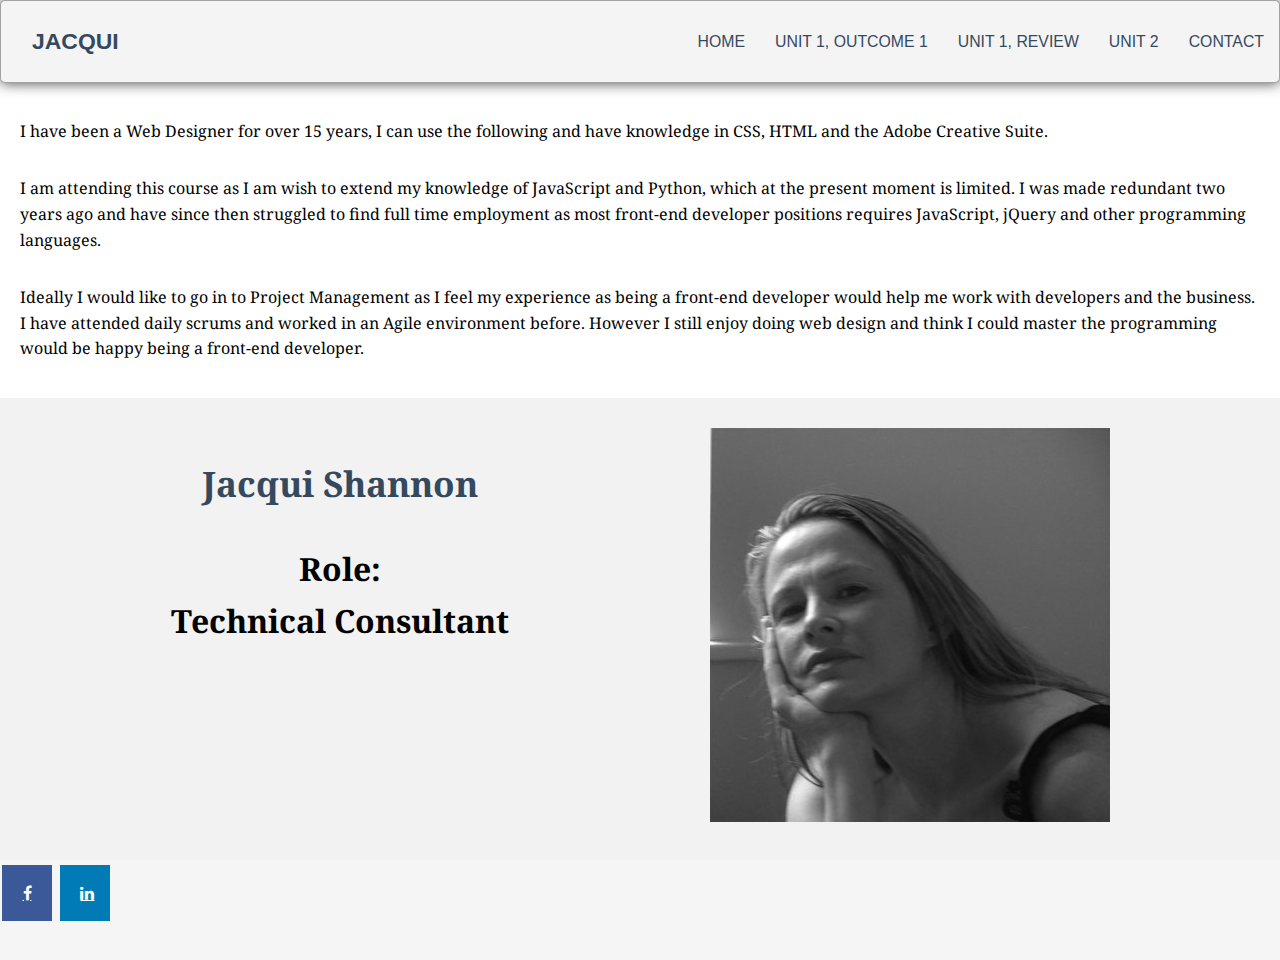
<file: index.html>
<!DOCTYPE html>
<html lang="en">

<head>
    <meta charset="UTF-8">
    <meta name="viewport" content="width=device-width, initial-scale=1.0">
    <link rel="stylesheet" type="text/css" href="mystyle.css">
    <link rel="stylesheet" href="https://cdnjs.cloudflare.com/ajax/libs/font-awesome/4.7.0/css/font-awesome.min.css">
    <script src="myscripts.js"></script>
    <title>Home</title>
</head>

<body>
    <div id="containerNav">
        <header class="header">
            <h1 class="logo"><a href="#">Jacqui</a></h1>
            <ul class="main-nav">
                <li><a href="index.html">Home</a></li>
                <li><a href="page2.html">Unit 1, Outcome 1</a></li>
                <li><a href="review.html">Unit 1, Review</a></li>
                <li><a href="unit2.html">Unit 2</a></li>
                <li><a href="contact.html">Contact</a></li>
            </ul>
        </header>
    </div>
    <div class="containerMain">
        <div id="intro-wrapper">
            <p>I have been a Web Designer for over 15 years, I can use the following and have knowledge in CSS, HTML and
               the Adobe Creative Suite.
            </p>
            <p>I am attending this course as I am wish to extend my knowledge of JavaScript and Python, which at the
                present moment is limited. I was made redundant two years ago and have since then struggled to find full
                time employment as most front-end developer positions requires JavaScript, jQuery and other programming
                languages.
            </p>
            <p>Ideally I would like to go in to Project Management as I feel my experience as being a front-end
                developer would help me work with developers and the business. I have attended daily scrums and worked
                in an Agile environment before. However I still enjoy doing web design and think I could master the programming
                would be happy being a front-end developer. 
            </p>
        </div>
        <div class="containerMain">
            <div id="intro-wrapper-photo">
                <div id="left-intro">
                    <h1 class="my-title-heading">Jacqui Shannon</h1>
                    <h1 class="intro-text">Role: <br />Technical Consultant</h1>
                </div>
                <div id="right-intro">
                    <img src="jacqui-photo.jpg" alt="Photograph of Jacqui Shannon" />
                </div>
                <div class="push"></div>
            </div>
            <footer class="footer">
            <a href="https://www.facebook.com/jacqui.shannon.39" class="fa fa-facebook"></a>
            <a href="https://www.linkedin.com/in/jacqui-shannon-03555989/" class="fa fa-linkedin"></a>
            </footer>
</body>

</html>
</file>
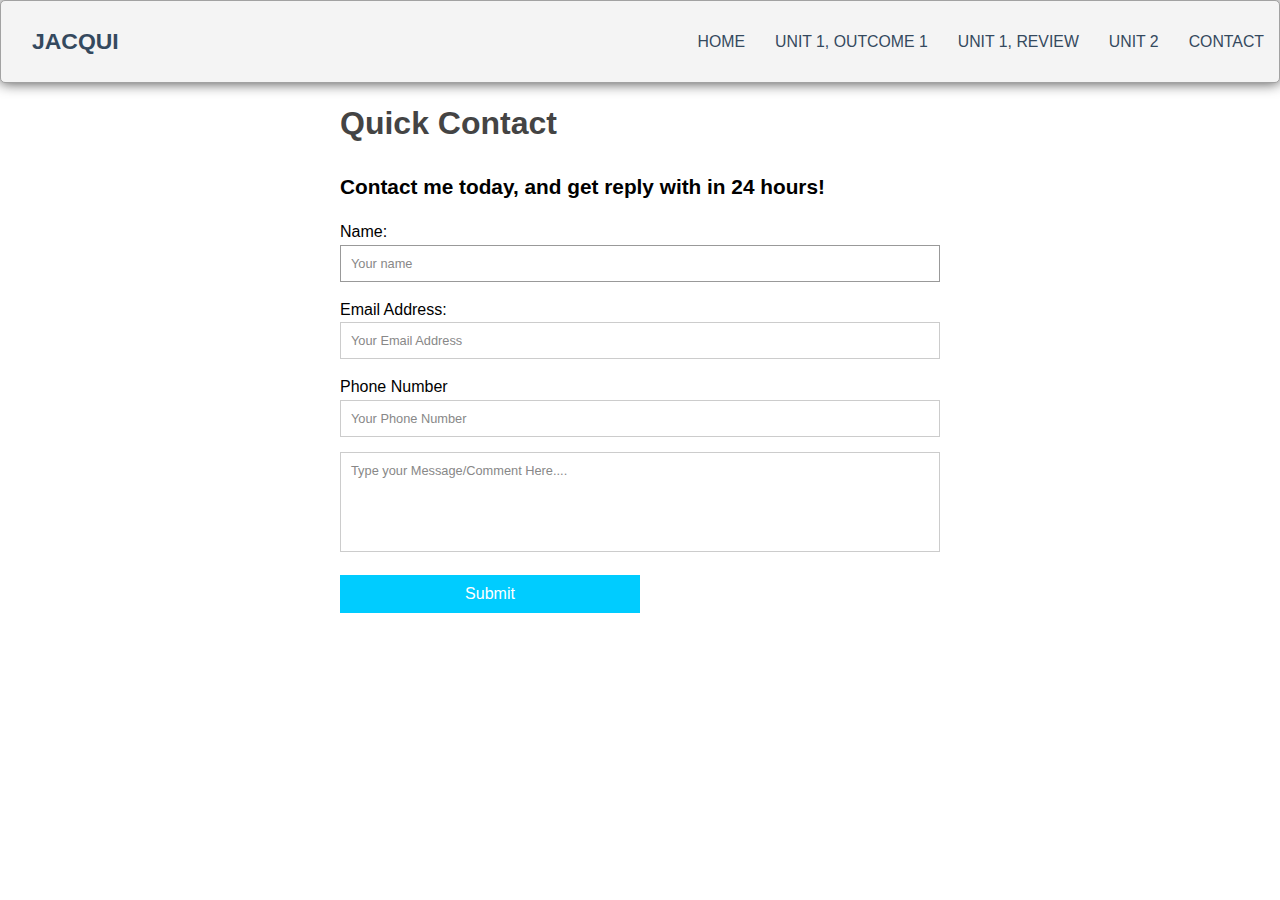
<file: contact.html>
<!DOCTYPE html>
<html lang="en">

<head>
    <meta charset="UTF-8">
    <meta name="viewport" content="width=device-width, initial-scale=1.0">
    <link rel="stylesheet" type="text/css" href="mystyle.css">
    <script src="myscripts.js"></script>
    <title>Contact Me</title>
</head>

<body>
    <div id="containerNav">
        <header class="header">
            <h1 class="logo"><a href="index.html">Jacqui</a></h1>
            <ul class="main-nav">
                <li><a href="index.html">Home</a></li>
                <li><a href="page2.html">Unit 1, Outcome 1</a></li>
                <li><a href="review.html">Unit 1, Review</a></li>
                <li><a href="unit2.html">Unit 2</a></li>
                <li><a href="contact.html">Contact</a></li>
            </ul>
        </header>
    </div>
    <div id="containerMain">
        <div class="containerForm">
            <form id="contact" action="mailto:jacquishannon16@btinternet.com" method="post" enctype="text/plain">
                <h3>Quick Contact</h3>
                <h4>Contact me today, and get reply with in 24 hours!</h4>
                <fieldset>
                    <label for="name">Name:</label>
                    <input placeholder="Your name" type="text" id="name" tabindex="1" required autofocus>
                </fieldset>
                <fieldset>
                    <label for="email-address">Email Address:</label>
                    <input placeholder="Your Email Address" type="email" id="email-address" tabindex="2" required>
                </fieldset>
                <fieldset>
                    <label for="phone-number">Phone Number</label>
                    <input placeholder="Your Phone Number" type="tel" id="phone-number" tabindex="3" required>
                </fieldset>
                <fieldset>
                    <textarea placeholder="Type your Message/Comment Here...." tabindex="5" required></textarea>
                </fieldset>
                <fieldset>
                    <button name="submit" type="submit" id="contact-submit" data-submit="...Sending">Submit</button>
                </fieldset>
            </form>
        </div>
    </div>
</body>

</html>
</file>
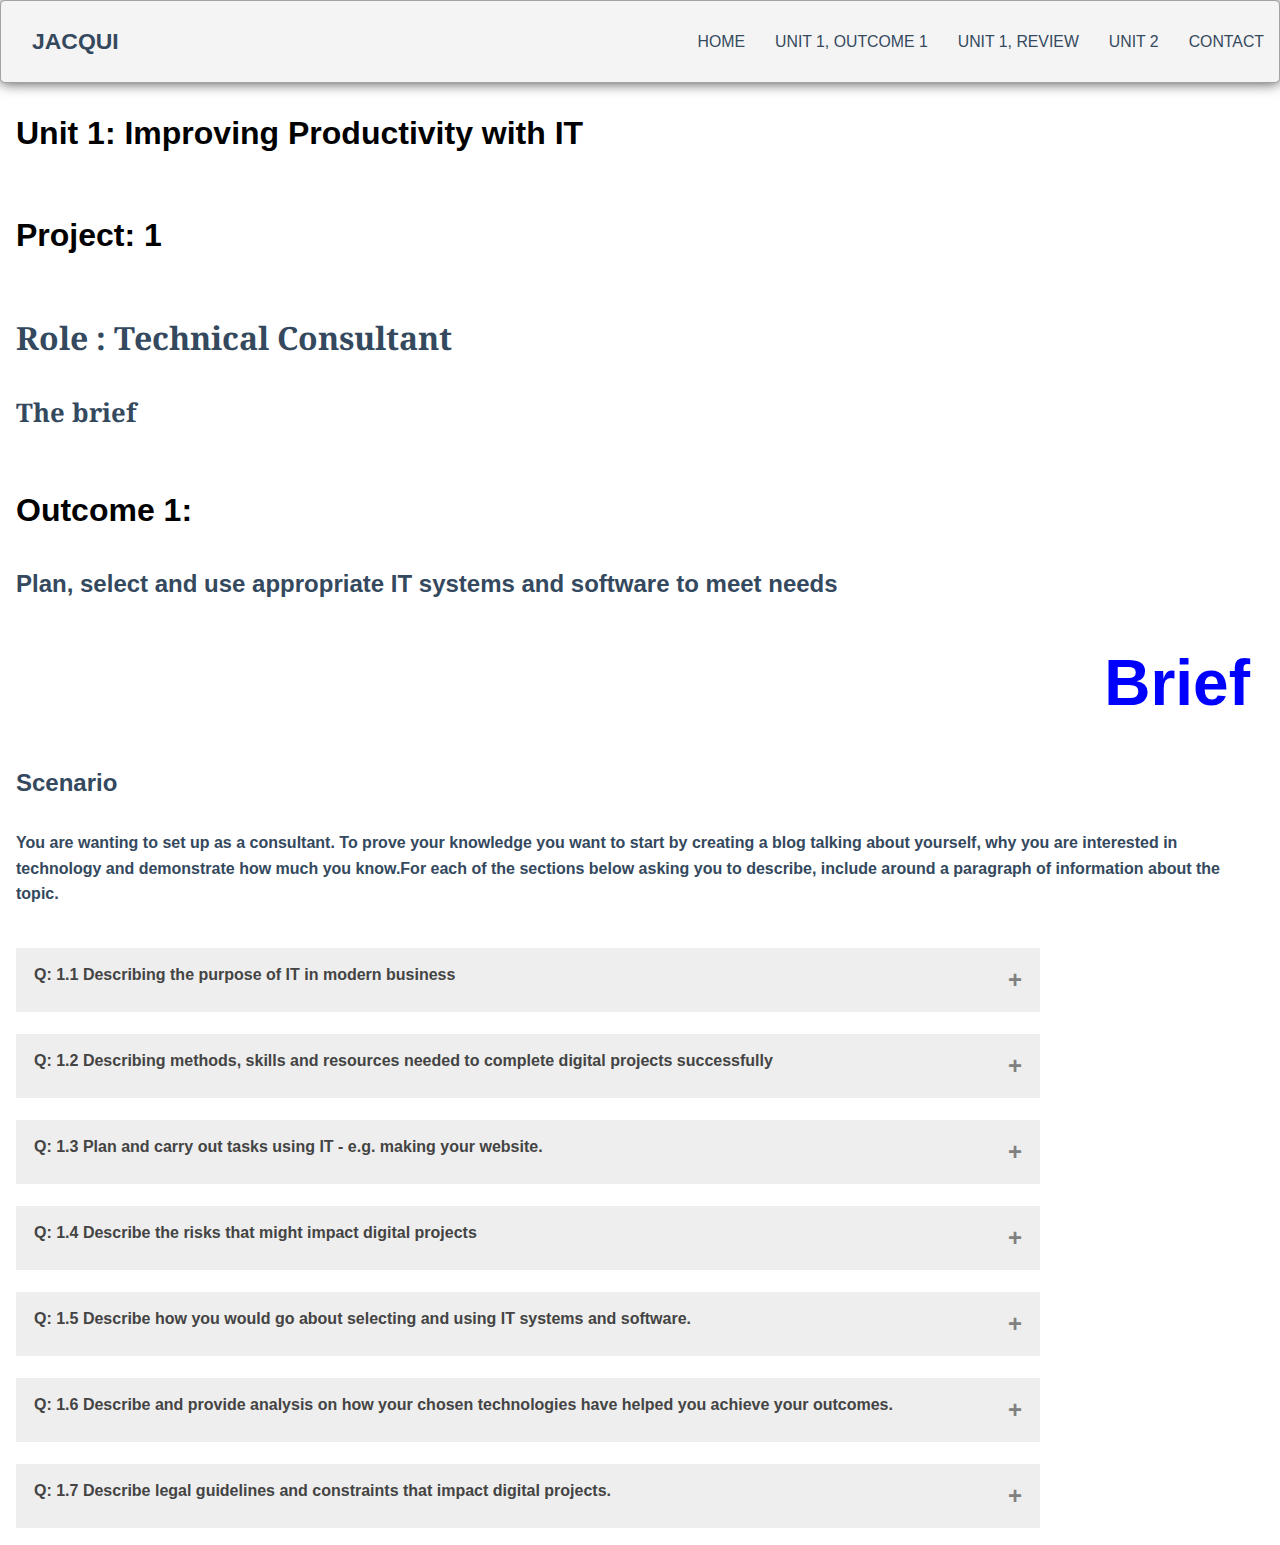
<file: page2.html>
<!DOCTYPE html>
<html lang="en">

<head>
    <meta charset="UTF-8">
    <meta name="viewport" content="width=device-width, initial-scale=1.0">
    <link rel="stylesheet" type="text/css" href="mystyle.css">
    <script src="myscripts.js"></script>
    <title>Unit 1, Outcome 1</title>
</head>

<body>
    <div id="containerNav">
        <header class="header">
            <h1 class="logo"><a href="index.html">Jacqui</a></h1>
            <ul class="main-nav">
                <li><a href="index.html">Home</a></li>
                <li><a href="page2.html">Unit 1, Outcome 1</a></li>
                <li><a href="review.html">Unit 1, Review</a></li>
                <li><a href="unit2.html">Unit 2</a></li>
                <li><a href="contact.html">Contact</a></li>
            </ul>
        </header>
    </div>
    <div id="containerMain">
        <h1>Unit 1: Improving Productivity with IT</h1>
        <h1>Project: 1</h2>
            <section>
                <h1 class="heading-job-title">Role : Technical Consultant</h1>
                    <h2 class="heading-job-title-two">The brief</h1>
            </section>
            <section>
                <article>
                    <h1>Outcome 1:</h1>
                    <h2>Plan, select and use appropriate IT systems and software to meet needs</h2>
                </article>
            </section>
            <section>
                <article>
                    <div class="float-right-text">
                        <h2 class="section-heading-right">Brief</h2>
                    </div>
                    <h2>Scenario</h2>
                    <h3>You are wanting to set up as a consultant. To prove your knowledge you want to start by creating
                        a blog talking about yourself, why you are interested in technology and demonstrate how much you
                        know.For each of the sections below asking you to describe, include around a paragraph of
                        information about the topic.</p>
                </article>
            </section>
    <div class="accordian">
        <button class="accordion">Q: 1.1 Describing the purpose of IT in modern business</button>
        <div class="panel">
            <p>Changes in technology and new business models have transformed social life and business practices.
                Smartphones, social media, texting, online shopping, emailing, and Webinars have all become
                essential tools of business because that’s where customers, suppliers, and colleagues can be found.
                Information technology is too ingrained in everyone’s lives for modern businesses to ignore from a
                customer perspective. From a resource perspective, IT allows for new opportunities in problem
                solving along with more efficient practices in day to day working.</p>
        </div>
        <button class="accordion">Q: 1.2 Describing methods, skills and resources needed to complete digital
            projects successfully</button>
        <div class="panel">
            <p class="heading-one-italics">- what do you need to make projects successful?</p>
            <p><strong>Scoping stage:</strong> finding the right balance between being detailed enough to understand
                what needs to be built, estimating the effort required to achieve it, and retaining the flexibility
                to be agile.
            </p>
            <p><strong>Plan:</strong> finding the right balance between being detailed enough to understand what
                needs to be built, estimating the effort required to achieve it, and retaining the flexibility to be
                agile.
            </p>
            <p><strong>Time/Timesheets:</strong> Everything is reliant on a budget and deadlines which is why time
                is important. Team members record their time on a start/stop timer basis, so you know exactly how
                long is spent completing tasks, in real-time.
            </p>
        </div>
        <button class="accordion">Q: 1.3 Plan and carry out tasks using IT - e.g. making your website.</button>
        <div class="panel">I have used trello to plan and carry out tasks url to my trello <a
                href="https://trello.com/b/z3q3NOyd/code-nation">https://trello.com/b/z3q3NOyd/code-nation</a>
        </div>
        <button class="accordion">Q: 1.4 Describe the risks that might impact digital projects</button>
        <div class="panel">
            <p class="heading-one-italics">- what causes digital projects to fail? Why?</p>
            <p><strong>Not fit for Purpose:</strong> Everything is reliant on a budget and deadlines which is
                why time is important. Team members record their time on a start/stop timer basis, so you know
                exactly how long is spent completing tasks, in real-time and…
            </p>
            <p><strong>Lack of the right expertise:</strong> There’s a common misconception that digital
                projects only need “digital people.” But every digital project should have someone with business process
                management skills to help scope and plan the alignment between the customer journey and back-end
                operational processes.
            </p>
            <p><strong>Limited digital strategy:</strong> Many digital projects are focused solely on the objective of
                one department or initiative, rather than contributing to the overall company’s digital strategy and
                business goals. Define specifically what success looks like for the project and how
                it contributes to the company’s business strategy before moving forward.
            </p>
            <p><strong>Fixed plans (that don’t account for change):</strong>
                There’s a common misconception that digital projects only need “digital people.” But every
                digital project should have someone with business process management skills to help scope and plan
                the alignment between the customer journey and back-end operational processes.
            </p>
            <p><strong>Overambition:</strong> Expecting perfection instead of embracing the “done is
                better than perfect” mantra tends to result in projects that drag on way past their deadline.
                Better to deliver in stages or phases and advice of new releases and updates carried out.
            </p>
        </div>
    </div>
    <button class="accordion">Q: 1.5 Describe how you would go about selecting and using IT systems and software.</button>
    <div class="panel">
        <p class="heading-one-italics">- how do you select the right kind of technology for the job?</p>
        <p>A good idea would be to take a close look at the solution(s) and ask yourself a few questions:
        </p>
        <ol>
            <li>Is it compatible with my current solution(s)?</li>
            <li>Does it do everything I need it to do?</li>
            <li>Is it better than my current solution?</li>
        </ol>
        <h3>SOME IMPORTANT FACTORS TO CONSIDER WHEN BUYING IT SYSTEMS AND SOFTWARE</h3>
        <p>COMPATIBILITY:</p>
        <p>Integration and compatibility are key and If a solution doesn’t play nice with your current setup,
            it’s probably not worth your time.
        </p>
        <p>FUNCTIONALITY:</p>
        <p>The sole purpose of software and automation is to free up manpower to focus on things that require more
            creativity
            and involve less drudgery. If the solution needs a lot of engineering time to setup and build features,
            a closer look needs to be taken on whether the invested extra time is going to be worth the benefits.</p>
        <p>Suppliers that offer pilot programs should be a first choice here as pilot programs are a
            great way to check just how feasible a certain solution is. A pilot program is like a
            test-run and involves running the program on a small scale to better understand the large scale
            implications.</p>
        <p>PRICE:</p>
        <p>: The most important factor is the price. How much a solution costs is just part of the picture,
            how much it costs in comparison to your current solution proves whether it is viable.
            A lot of people on a strict budget might want to look at price before anything else since if something’s
            outside the budget, there’s no point wasting time with it.
            In contrast, people with a more flexible budget feel price isn’t the most important factor.
        </p>
        <p>CREDIBILITY:</p>
        <p>If well established companies are already using the solutions you’re about to buy, that’s a
            major positive sign for you. It’s also good to look at companies within your sector that has
            worked with for them in the past, this could be a good indicator of whether the solution will be
            good for you or not.
        </p>
        <p>USER FRIENDLINESS:</p>
        <p>The most important factor is the price. How much a solution costs is just part of the picture,
            how much it costs in comparison to your current solution proves whether it is viable. A lot of
            people on a strict budget might want to look at price before anything else since if something’s outside the
            budget, there’s no point wasting time with it. In contrast, people with a more flexible budget feel price isn’t the
            most important factor.
        </p>
        <p>AGILITY:</p>
        <p>Look for a company’s latest updates, see what servers they use, check if they’re using the latest technology
            like containers or AI and look for how flexible they are with regards to change and innovation.</p>
        </p>
        <p>EXIT STRATEGY</p>
        <p>A good idea to always have a clear exit strategy in case you outgrow a certain solution or
            the budget is too low.
        </p>
    </div>
    <button class="accordion">Q: 1.6 Describe and provide analysis on how your chosen technologies have helped you achieve your outcomes.
          </button>
    <div class="panel">
        <p class="heading-one-italics">– How has Trello helped you plan and how can git and GitHub help with your code
            version control</p>
        <ul>
        <li>Trello is a very useful because it has a split method of to do, in progress and completed.</li>
        <li>Trello allows me to keep track of my tasks that are yet to be completed </li>
        <li>With Trello I can assign task to team members and all editing and comments give notifications.</li>
        <li>Each team member then possesses the ability to view where each member is up to in terms of task achievement and completion</li>
        <li>We can then drag and drop these tasks from our To do, In progress or Completed stage.</li>
        <li>This is known as a Kan Ban method, which companies have used for many years via postet notes.</li>
        <li>In this case the digital verson of that particular Kan Ban method is the Trello board used in this project,</li>
        <li>It helped me personally within my individual project as I had full management and control over the tasks I had set for myself.</li>
        <li>This was very useful as could organise and re-visit tasks in terms of how important they were to prioritise to me until the tasks were completed.</li>
        </ul>
    </div>
    <button class="accordion">Q: 1.7 Describe legal guidelines and constraints that impact digital
        projects.</button>
    <div class="panel">
        <p class="heading-one-italics">How does <abbr title="General Data Protection Regulation">GDPR</abbr>
            impact digital projects?
        </p>
        <p>Industries that provide marketing, business, process and system support services. A number of
            organisations provide process or system management services. All of these companies will
            become processors of personal data on behalf of their customer. While their controllers need
            to be <abbr title="General Data Protection Regulation">GDPR</abbr> compliant,
            <abbr title="General Data Protection Regulation">GDPR</abbr> also demands that processors be
            GDPR compliant, and they have the same liability if they do not fulfil obligations. These
            organisations will include cloud-based services, platform-based services.
        </p>
        <p><strong>Data gathering and profiling:</strong> Reaching out to the individuals by communicating the product
            on offer.
            This can take the form of one-to-one electronic communications (e.g. email, SMS, other push notification
            or instant messaging) or even targeting based on specific profile groups or segments. The more personal data
            is
            used in marketing activities, the more challenging it becomes for organisations
            to ensure compliance.
        </p>
        <p><strong>Targeting:</strong> Many digital projects are focused solely on the objective of one department or
            initiative, rather than
            contributing to the overall company’s digital strategy and business goals. Define specifically what success
            looks like for the
            project and how it contributes to the company’s business strategy before moving forward.</p>
        <p>Practical steps for Website <abbr title="General Data Protection Regulation">GDPR</abbr> compliance</p>
        <ol>
            <li>Fine-tune your privacy policy.</li>
            <li>Obtain clear consent to use cookies.</li>
            <li>Ensure your plugins comply with <abbr title="General Data Protection Regulation">GDPR.</abbr></li>
            <li>Limit the data you collect and store via form submissions.</li>
            <li>Clean up your mailing lists.</li>
        </ol>
    </div>
    </div>
</div>
    </section>
    <script src="myscripts.js">
        var acc = document.getElementsByClassName("accordion");
        var i;

        for (i = 0; i < acc.length; i++) {
            acc[i].addEventListener("click", function () {
                this.classList.toggle("active");
                var panel = this.nextElementSibling;
                if (panel.style.maxHeight) {
                    panel.style.maxHeight = null;
                } else {
                    panel.style.maxHeight = panel.scrollHeight + "px";
                }
            });
        }
    </script>
</body>
</html>
</file>
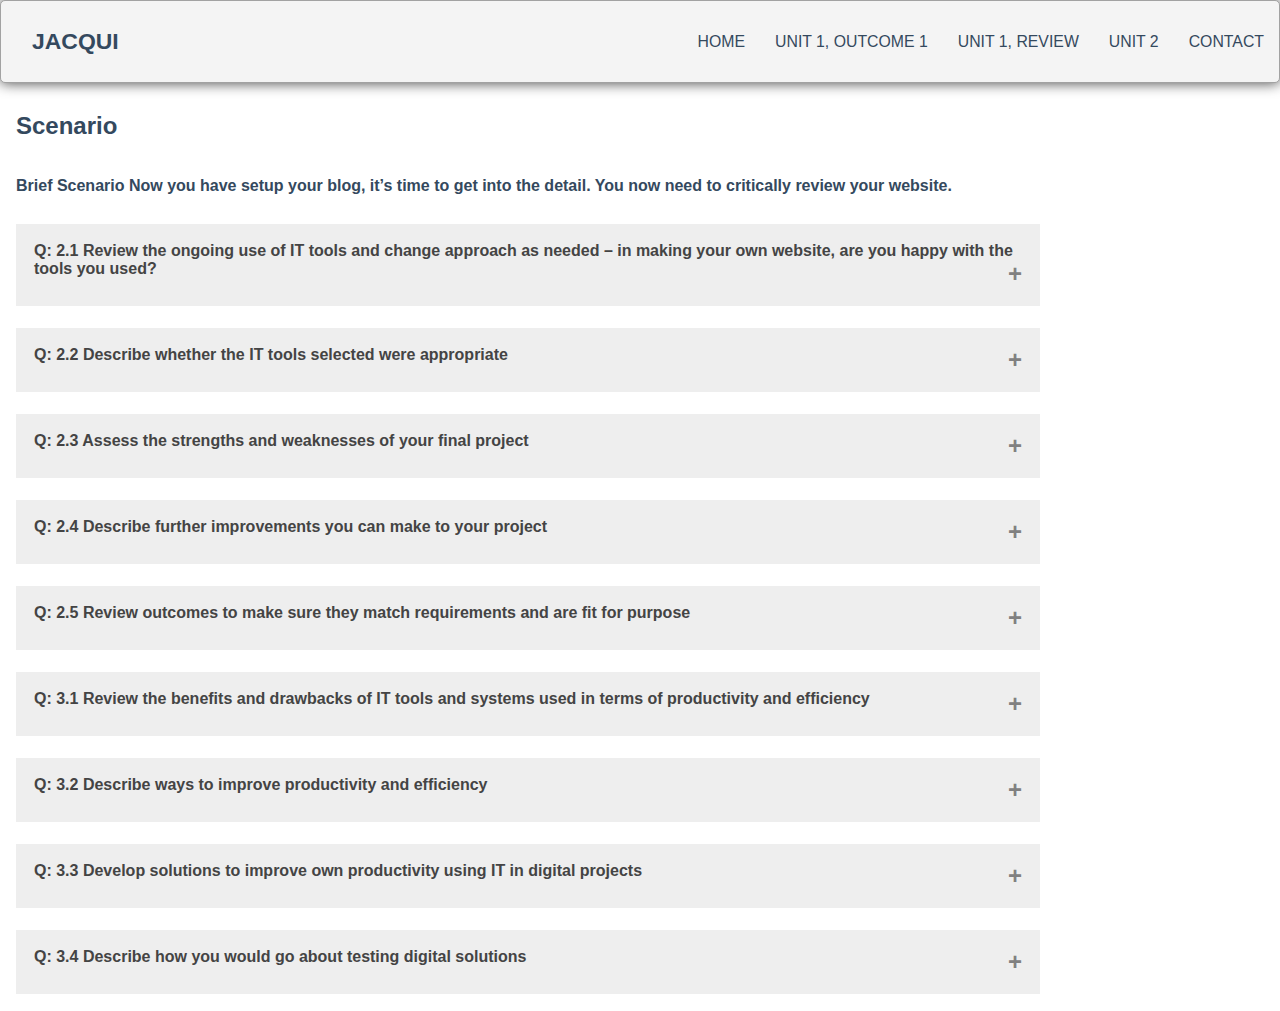
<file: review.html>
<!DOCTYPE html>
<html lang="en">

<head>
    <meta charset="UTF-8">
    <meta name="viewport" content="width=device-width, initial-scale=1.0">
    <link rel="stylesheet" type="text/css" href="mystyle.css">
    <script src="myscripts.js"></script>
    <title>Review</title>
</head>

<body>
    <div id="containerNav">
        <header class="header">
            <h1 class="logo"><a href="index.html">Jacqui</a></h1>
            <ul class="main-nav">
                <li><a href="index.html">Home</a></li>
                <li><a href="page2.html">Unit 1, Outcome 1</a></li>
                <li><a href="review.html">Unit 1, Review</a></li>
                <li><a href="unit2.html">Unit 2</a></li>
                <li><a href="contact.html">Contact</a></li>
            </ul>
        </header>
    </div>
    <div id="containerMain">
    <section>
        <article>
            <h2>Scenario</h2>
            <h3>Brief Scenario Now you have setup your blog, it’s time to get into the detail. You now need to
                critically review your website.</h3>
        </article>
    </section>
    <div id="containerMain">
        <section>
            <button class="accordion">Q: 2.1 Review the ongoing use of IT tools and change approach as needed – in
                making your own website, are you happy with the tools you used?</button>
            <div class="panel">
                <p class="heading-one-italics">E.g. Visual Studio Code, Codepen, Trello</p>
                <p><strong>Trello:</strong> Trello is a project management software system available online, therefore
                    you do not need to down it is also open-source (free if you provide your email address) has a simple navigation and
                    uses drag and drop when you wish to move cards to lists for example: To Do List to Completed List.
                    You can share with team members, simply by inviting them using their email address and create due
                    dates and notifications for example if you are added to a card, board or team which will then send you alerts.
                    In the past I have used Microsoft Excel which although efficient requires a lot of setting up and
                    more difficult to share. I have added a url which is for the trello board I have set up for this project.
                    <a href="https://trello.com/b/z3q3NOyd/code-nation">https://trello.com/b/z3q3NOyd/code-nation</a>
                </p>
                <p><strong>Visual Studio Code:</strong> is my favorite code editor as I have in the past used Adobe
                    Dreamweaver, Notepad++ and Notepad. The syntax highlighter, makes it very easy to code especially when learning a new programming
                    language and gives intellisense which will complete the code for you, when you start typing. Visually it is also very
                    helpful for a beginner, I really like the color coding and automatic error checking. Debugging directly from the
                    editor which again helps when learning. It has an Interactive Playground it is a special page that goes through common
                    keyboard shortcuts i.e. and concepts like multiple cursors, split panes, and keyboard shortcuts.
                </p>
                <p><strong>Codepen:</strong> Is an online tool so you do not need to download it to use it. You can easy
                    code in online and copy paste the code to a local editor for further editing. This tool is good for starting out if you have
                    not used an editor before and very simplistic in its approach. It will also do syntax however you are required to Cntrl
                    space for each piece of code whereaas with Visual Studio Code you only need Sturn it on once. Codepen you can write
                    tiny little bits of HTML/CSS/JS code and get an immediate visual display.
                </p>
            </div>
            <button class="accordion">Q: 2.2 Describe whether the IT tools selected were appropriate</button>
            <div class="panel">
                <p class="heading-one-italics">E.g. Visual Studio Code, Codepen, Trello</p>
                <p>All the tools were appopriate however there should made available for image editing. As I have
                    already said Codepen is a good tool but is very basis whereas Visual Studio Code gives you a lot more options. Trello is also a useful
                    tool for project planning your site and sharing with other team members.
                </p>
            </div>
            <button class="accordion">Q: 2.3 Assess the strengths and weaknesses of your final project</button>
            <div class="panel">
                <p class="heading-one-italics">-are you happy with your website? Why? Why not? You should review it
                    on the website itself in the interests of openness. What would you change??</p>
                <p class="heading-one-italics">Are you happy with your website?</p><br/>
                <p class="">why I am happy with my website?</p>
                 <ul class="bullett">
                     <li>Navigation works correctly</li>
                     <li>Accodordians appear to be working well and used JavaScript to add functionality</li>
                     <li>Built a HTML5 Form</li>
                </ul>
                <p class="">why I am not happy with my website?</p>
                <ul>
                    <li>Not enough time to build, timescale far too tight</li>
                    <li>No access to image editing sofware i.e Adobe Photoshop&reg; and Illustrator</li>
                    <li>Limited knowledge of CSS styling and JavaScript</li>
                    <li>No enough code training</li>
                    <li>No design time</li>
                    <li>Not responsive enough</li>
                    <li>No proper logo</li>
                </ul>
                </p>
            </div>
            <button class="accordion">Q: 2.4 Describe further improvements you can make to your project</button>
            <div class="panel">
                <p class="heading-one-italics">Further improvements you can make to your project</p>
                <ul>
                    <li>Introduce more responsive design to the website using CSS flexbox layout and media queries</li>
                    <li>Add Social Media links i.e. Facebook and LinkedIn</li>
                    <li>Add a footer with links to privacy policy and cookie policy</li>
                    <li>Improve overall design using CSS and images</li>
                </ul> 
            </div>
            <button class="accordion">Q: 2.5 Review outcomes to make sure they match requirements and are fit for
                purpose</button>
            <div class="panel">
                <p>Built appropriate content as per slides and anwered questions/p>
                <p>Site navigation works correctly</p>
                <p>Check site and there are not error pages</p>
                <p>Answered all questions</p>
                <p></p>

            </div>
            <button class="accordion">Q: 3.1 Review the benefits and drawbacks of IT tools and systems used in terms of
                productivity and efficiency</button>
            <div class="panel">
                <p class="heading-one-italics">E.g. Visual Studio Code, Codepen, Trello</p>
                <p><strong>Trello:</strong> Trello is a project management software system available online, therefore
                    you do not need to down it is also open-source (free if you provide your email address) has a simple navigation and
                    uses drag and drop when you wish to move cards to lists for example: To Do List to Completed List.
                    You can share with team members, simply by inviting them using their email address and create due
                    dates and notifications for example if you are added to a card, board or team which will then send you alerts.
                    In the past I have used Microsoft Excel which although efficient requires a lot of setting up and
                    more difficult to share. I have added a url which is for the trello board I have set up for this project.
                    <a href="https://trello.com/b/z3q3NOyd/code-nation">https://trello.com/b/z3q3NOyd/code-nation</a>
                </p>
                <p><strong>Visual Studio Code:</strong> is my favorite code editor as I have in the past used Adobe Dreamweaver, Notepad++ and Notepad. The syntax highlighter, makes it very easy to code especially when learning a new programming
                    language and gives intellisense which will complete the code for you, when you start typing. Visually it is also very
                    helpful for a beginner, I really like the color coding and automatic error checking. Debugging directly from the
                    editor which again helps when learning. It has an Interactive Playground it is a special page that goes through common
                    keyboard shortcuts i.e. and concepts like multiple cursors, split panes, and keyboard shortcuts.
                </p>
                <p><strong>Codepen:</strong> Is an online tool so you do not need to download it to use it. You can easy
                    code in online and copy paste the code to a local editor for further editing. This tool is good for starting out if you have
                    not used an editor before and very simplistic in its approach. It will also do syntax however you are required to Cntrl
                    space for each piece of code whereaas with Visual Studio Code you only need Sturn it on once. Codepen you can write
                    tiny little bits of HTML/CSS/JS code and get an immediate visual display.
                </p>
            </div>
            <button class="accordion">Q: 3.2 Describe ways to improve productivity and efficiency</button>
            <div class="panel">
                <li>Use Trello more for updates and alerts</li>
                <li>Create home page first with navigation then copy to other pages</li>
                <li>Plan navigation first</li>
                <li>Decide on the Design first and flow</li>
                <li>Use Agile</li>
                <li>Have daily Scrum meetings</li>
                <li>Find out exactly what the business require</li>
            </div>
            <button class="accordion">Q: 3.3 Develop solutions to improve own productivity using IT in digital
                projects</button>
            <div class="panel">
                <p class="heading-one-italics">- what would you do differently next time? Team work? Use of Slack?</p>
               <ul>
                   <li>Design site first using Photoshop</li>
                   <li>Difficult with teamwork as we all are beginners</li>
                   <li>Use Photoshop and Illustrator to edit images and create a logo</li>
                   <li>Perhaps do a one page design</li>
                   <li>Try adding animation</li>
                   <li>Use Trello more to help with Project Management</li>
                </ul>
            </div>
            <button class="accordion">Q: 3.4 Describe how you would go about testing digital solutions</button>
            <div class="panel">
               <ul>
                   <li>Functionality testing i.e. do buttons work and links</li>
                   <li>Browser compatibility - viewing in different browers i.e. Internet Explorer, Google Chrome and Mozilla Firefox.</li>
                   <li>Screen properties (size, resolution, pixel per inch (PPI) and screen orientation)</li>
                   <li>Mobile app testing - view in different size phones.</li>
                   <li>Host on a test site i.e GitHub first before going live.</li>
                  <li>Validation - test online forms and ensure validation works and if using post method ensure it arrives</li>
               </ul>
            </div>
    </div>
    </section>
    <script src="myscripts.js">
        var acc = document.getElementsByClassName("accordion");
        var i;

        for (i = 0; i < acc.length; i++) {
            acc[i].addEventListener("click", function () {
                this.classList.toggle("active");
                var panel = this.nextElementSibling;
                if (panel.style.maxHeight) {
                    panel.style.maxHeight = null;
                } else {
                    panel.style.maxHeight = panel.scrollHeight + "px";
                }
            });
        }
    </script>
</body>

</html>
</file>
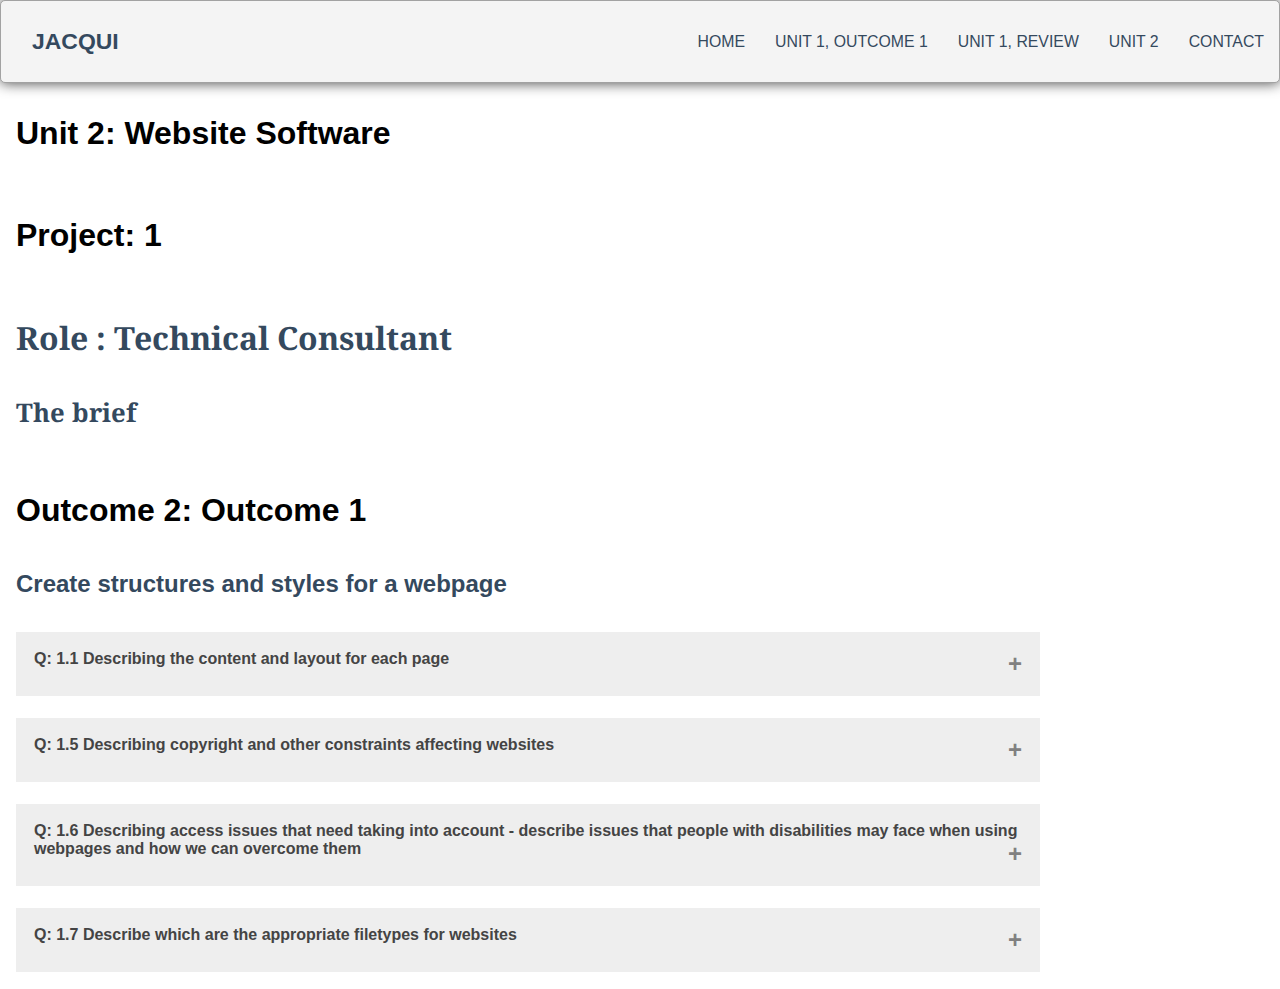
<file: unit2.html>
<!DOCTYPE html>
<html lang="en">

<head>
    <meta charset="UTF-8">
    <meta name="viewport" content="width=device-width, initial-scale=1.0">
    <link rel="stylesheet" type="text/css" href="mystyle.css">
    <script src="myscripts.js"></script>
    <title>Unit 1, Outcome 1</title>
</head>

<body>
    <div id="containerNav">
        <header class="header">
            <h1 class="logo"><a href="index.html">Jacqui</a></h1>
            <ul class="main-nav">
                <li><a href="index.html">Home</a></li>
                <li><a href="page2.html">Unit 1, Outcome 1</a></li>
                <li><a href="review.html">Unit 1, Review</a></li>
                <li><a href="unit2.html">Unit 2</a></li>
                <li><a href="contact.html">Contact</a></li>
            </ul>
        </header>
    </div>
    <div id="containerMain">
        <h1>Unit 2: Website Software</h1>
        <h1>Project: 1</h2>
            <section>
                <h1 class="heading-job-title">Role : Technical Consultant</h1>
                <h2 class="heading-job-title-two">The brief
        </h1>
        </section>
        <section>
            <article>
                <h1>Outcome 2: Outcome 1</h1>
                <h2>Create structures and styles for a webpage</h2>
            </article>
        </section>
        <button class="accordion">Q: 1.1 Describing the content and layout for each page</button>
        <div class="panel">
            <p class="heading-one-italics">Further improvements you can make to your project</p>
            <p>Home/Index</p>
            <ul>
                <p><strong>Current Site:</strong></p>
                <ul>
                    <li>Introduction about me</li>
                    <li>Photo of Me</li>
                    <li>title</li>
                    <li>Social Media Icons</li>
                </ul>
                <p><strong>Improvements to make:</strong></p>
                <ul>
                    <li>Footer - add email address, copyright and cookie policy</li>
                    <li>Social Media - add more icons and align correctly</li>
                    <li>title- use more classes for font - size, colour and font-family</li>
                </ul>
            </ul>

            <p>Unit 1,Outcome 1</p>
            <p><strong>Current Site:</strong></p>
            <ul>
                <li>Navigtion Bar</li>
                <li>Heading</li>
                <li>Accordian with Questions and Answers 1 - 7</li>
                <li>footer</li>
            </ul>
            <p><strong>Improvements to make:</strong></p>
            <ul>
                <li>Footer - add email address, copyright and cookie policy</li>
                <li>Accordian - apply more css to help with headings and ul</li>
                <li>title- use more classes for font - size, colour and font-family</li>
                <li></li>
            </ul>
        </div>
        <button class="accordion">Q: 1.5 Describing copyright and other constraints affecting websites </button>
        <div class="panel">
            <p>Internet copyright laws give the original authors or artists the right to exclude others from copying
                their work or claiming it as their own. While online copyright protection does not protect facts,
                ideas, systems, or methods of operation, it may protect the way these things are expressed.</p>
            <p>Web pages and their contents are covered by copyrights. These rights extend to the:</p>
            <ul>
                <li>Overall design</li>
                <li>Links</li>
                <li>Original text</li>
                <li>Graphics</li>
                <li>Audio</li>
                <li>Video</li>
            </ul>
        </div>
        <button class="accordion">Q: 1.6 Describing access issues that need taking into account - describe issues that
            people with disabilities may face when using webpages and how we can overcome them</button>
        <div class="panel">
            <ul>
                <li>If a web page includes visual content (graphic images such as photos), a person who is blind can not
                    see them. These individuals might access the computer's output text-to-speech technology known as
                    a "screen reader". Graphics must be accompanied (in the html) with alternate text that describes
                    the content of the graphics for anyone who is unable to see visual content. You will see I have
                    added alternative text to my home page image with my name alt="Photograph of Jacqui Shannon".
                </li>
                <li>
                    If a web page has buttons, controls, menus, form fields, etc., that require a user to click on
                    them with a mouse, users with physical disabilities who are unable to operate a mouse will be
                    unable to access these controls. All controls should be operable with a keyboard as well. I have addded labels on
                    my form which again assist with usabliity.
                </li>
            </ul>

        </div>
        <button class="accordion">Q: 1.7 Describe which are the appropriate filetypes for websites</button>
        <div class="panel">
            <ul>
                <li>CSS files - Cascading StyleSheet files can help define font, size, color, spacing, border and
                    location of HTML
                    information on a web page,
                    and can also be used to create a continuous look throughout multiple pages of a website.</li>
                <li>HTML files - It is used to format text, tables, images, and other content that is displayed on a
                    webpage.
                    HTML files are widely used on the web as most pages within static websites have an ".html"
                    extension.</li>
                <li>JavaScript files -
                    <p>JavaScript is used in Web development to do such things as:</p>
                    <ul>
                        <li>change a formatted date</li>
                        <li>Cause a linked-to page to pop up in a new window</li>
                        <li>Cause text or an image to change during a mouse rollover</li>
                        <li>JS file is used mainly to run client side JavaScript code on a webpage. The JS file
                            contains all the HTML HEAD and BODY objects in the tags of an HTML page.</li>
                </li>
            </ul>
            <li>GIF - Graphics Interchange Format - the most common image
                format on the Internet - our browser can display them. </li>
            <li>JPEG - Another very common image file format, mainly used for photos. File sizes for JPG tend to be
                larger than a GIF.</li>
            </ul>
        </div>

    </div>
    <script src="myscripts.js">
        var acc = document.getElementsByClassName("accordion");
        var i;

        for (i = 0; i < acc.length; i++) {
            acc[i].addEventListener("click", function () {
                this.classList.toggle("active");
                var panel = this.nextElementSibling;
                if (panel.style.maxHeight) {
                    panel.style.maxHeight = null;
                } else {
                    panel.style.maxHeight = panel.scrollHeight + "px";
                }
            });
        }
    </script>
</body>

</html>
</file>
<file: mystyle.css>
@import url('https://fonts.googleapis.com/css?family=Bellota+Text|Lato|Noto+Serif&display=swap');
/*Noto Serif - font*/

* {
	box-sizing: border-box;
}
body {
	font-family: 'Montserrat', sans-serif;
	line-height: 1.6;
	margin: 0;
	min-height: 100vh;
}
#containerMain 	{
	display: flex;
	flex-direction: column;
	min-height: 100%;
    margin-bottom: -50px;
}
.footer,
.push {
   background-color: whitesmoke;
   height: 100px;
}
.footerLinks {
  background-color: blue;
}
/* Social Media Icons*/
.fa {
	padding: 20px;
	font-size: 30px;
	width: 50px;
	text-align: center;
	text-decoration: none;
	margin: 5px 2px;
	color: white;
  }
    .fa:hover {
	  opacity: 0.7;
  }
  .fa-linkedin {
	background: #007bb5;
	color: white !important;
  }
/* Facebook */
.fa-facebook {
	background: #3B5998;
	color: white !important;
  }
  /* Twitter */
  .fa-twitter {
	background: #55ACEE;
	color: white !important;
  }

#intro-wrapper {
	display: flex;
	margin: 1.250em;
	flex-direction: column;
	font-family: 'Noto Serif', serif;
}
#intro-wrapper-photo {
	display: flex;
	background-color: #ffffff;
  }
h2,h3, a {
	color: #34495e;
}
.float-right-text h2 {
  text-align: right;
  margin: 0;
  padding: 5px 30px 5px 5px;
}
.logo {
	margin: 0;
	font-size: 1.45em;
}
.main-nav {
	margin-top: 5px;
}
.bullett ul {
	list-style: none;
	margin: 3px;
}
.bullett li:before {
	color: #34495e;
	width: 1em;
}
.logo a, .main-nav a {
	padding: 10px 15px;
	text-transform: uppercase;
	text-align: center;
	display: block;
}
#containerNav ul {
	margin: 0;
	padding: 0;
	list-style: none;
  }
#containerNav a {
	color: #34495e;
	font-size: .99em;
	text-decoration: none;
}
#containerNav .main-nav a:hover {
	color: #718daa;
}
.header {
	padding-top: .5em;
	padding-bottom: .5em;
	border: 1px solid #a2a2a2;
	background-color: #f4f4f4;
	-webkit-box-shadow: 0px 0px 14px 0px rgba(0,0,0,0.75);
	-moz-box-shadow: 0px 0px 14px 0px rgba(0,0,0,0.75);
	box-shadow: 0px 0px 14px 0px rgba(0,0,0,0.75);
	-webkit-border-radius: 5px;
	-moz-border-radius: 5px;
	border-radius: 5px;
}
/* ================================= 
  Media Queries
==================================== */

@media (min-width: 769px) {
	.header,
	.main-nav {
		display: flex;
	}
	.header {
		flex-direction: column;
		align-items: center;
    	header{
		width: 80%;
		margin: 0 auto;
		max-width: 1150px;
	}
	}
}
@media (min-width: 1025px) {
	.header {
		flex-direction: row;
		justify-content: space-between;
	}
}

/* ==================================== 
  Accordian for Questions and Answers
======================================= */
  .accordion {
    background-color: #eee;
    color: #444;
    cursor: pointer;
    padding: 1.1250em;
    width: 100%;
    border: none;
    text-align: left;
    outline: none;
    font-size: 1em;
    transition: 0.4s;
	font-weight: 600;
	margin: 0.3125em 1em;
	max-width: 80%;
  }
 .accordion:hover {
    background-color: #ccc;
  }
.accordion:after {
    content: '\002B';
    color:grey;
    font-size: 1.5em;
    font-weight: bold;
    float: right;
    margin-left: 0.3750em;
  }
   .active:after {
    content: "\2212";
  }
  .panel {
	font-family: "LatoLatin",Arial,sans-serif;
    padding: 0 18px;
    background-color: white;
    max-height: 0;
    overflow: hidden;
	transition: max-height 0.2s ease-out;
	margin: 0.3750em;
	max-width: 80%;
  }
body a:link, body a:visited  {
    color: #06c;
    text-decoration: underline; }

 .heading-one-italics  {
    font-style: italic;
    font-weight: 600;
    font-size: 1em;
}
h1 {
    font-size: 2em; /* common*/
    padding: 4px 16px;
}
h2 {
    font-size: 1.5em;
    padding: 4px 16px;
}
h3 {
    font-size: 1em;
    padding: 4px 16px;
}
h4 {
    font-size: 0.90em;
    padding: 4px 16px;
}
h5 {
    font-size: 0.80em;
    padding: 4px 16px;
}
/*Heading with a right align*/
div .section-heading-right {
    clear: both;
}

.section-heading-right {
  font-size: 4em;
  color: blue;
  font-family:"Helvetica Neue","Helvetica","Arial",sans-serif;
}
 
/* ================================= 
  Contact Form
==================================== */

#containerForm {
	margin:0;
	padding:0;
	box-sizing:border-box;
	-webkit-box-sizing:border-box;
	-moz-box-sizing:border-box;
	-webkit-font-smoothing:antialiased;
	-moz-font-smoothing:antialiased;
	-o-font-smoothing:antialiased;
	text-rendering:optimizeLegibility;
}
.containerForm {
	max-width:600px;
	width:100%;
	margin:0 auto;
	position:relative;
}
#contact input[type="text"], #contact input[type="email"], #contact input[type="tel"], #contact input[type="url"], #contact textarea, #contact button[type="submit"] 
{ font:400 0.8em "Open Sans", Helvetica, Arial, sans-serif; }

#contactForm {
	background:#F9F9F9;
	padding:25px;
	margin:50px 0;
}

#contact h3 {
	color: #444;
	display: block;
	font-size: 2em;
    font-weight: 600;
    padding: 0;
    margin: 15px 0;
    text-align: left;
}

#contact h4 {
	margin:10px 0;
	display:block;
    font-size: 1.3em;
    padding: 6px 0;
    text-align: left;
}

fieldset {
	border: medium none !important;
	margin: 0 0 10px;
	min-width: 100%;
	padding: 0;
	width: 100%;
}

#contact  input[type="text"], #contact  input[type="email"], #contact input[type="tel"], #contact input[type="url"], #contact textarea {
	width:100%;
	border:1px solid #CCC;
	background:#FFF;
	margin:0 0 5px;
	padding:10px;
}

#contact input[type="text"]:hover, #contact input[type="email"]:hover, #contact input[type="tel"]:hover, #contact input[type="url"]:hover, #contactForm textarea:hover {
	-webkit-transition:border-color 0.3s ease-in-out;
	-moz-transition:border-color 0.3s ease-in-out;
	transition:border-color 0.3s ease-in-out;
	border:1px solid #AAA;
}

#contact textarea {
	height:100px;
	max-width:100%;
    resize:none;
}

#contact button[type="submit"] {
	cursor:pointer;
	width:50%;
	border:none;
	background:#0CF;
	color:#FFF;
	margin:0 0 5px;
	padding:10px;
	font-size:1em;
}

#contact button[type="submit"]:hover {
	background:#09C;
	-webkit-transition:background 0.3s ease-in-out;
	-moz-transition:background 0.3s ease-in-out;
	transition:background-color 0.3s ease-in-out;
}

#contact button[type="submit"]:active { box-shadow:inset 0 1px 3px rgba(0, 0, 0, 0.5); }

#contact input:focus, #contact textarea:focus {
	outline:0;
	border:1px solid #999;
}
::-webkit-input-placeholder {
 color:#888;
}
:-moz-placeholder {
 color:#888;
}
::-moz-placeholder {
 color:#888;
}
:-ms-input-placeholder {
 color:#888;
}
#intro-wrapper-photo {
	display: flex;
	background-color: #f2f2f2;
  }
  #left-intro {
	flex: 0 0 50%;
	border: none;
	margin: 20px;
	padding: 10px;
	text-align: center;
  }
  
  #right-intro {
	flex: 1;
	border: none;
	margin:20px;
	padding: 10px;
  }
  .intro-text {
	font-family: 'Noto Serif', serif;
  }
  .my-title-heading {
	font-family: 'Noto Serif', serif;
	font-size: 2.2em;
	padding: 4px 16px;
	color:#34495e;
  }
  .heading-job-title {
	font-family: 'Noto Serif', serif;
	font-size: 2em; 
	padding: 4px 16px;
	color:#34495e;
  }
.heading-job-title-two {
	font-family: 'Noto Serif', serif;
	font-size: 1.6em; /* common*/
	padding: 4px 16px;
	color:#34495e;
}
</file>
